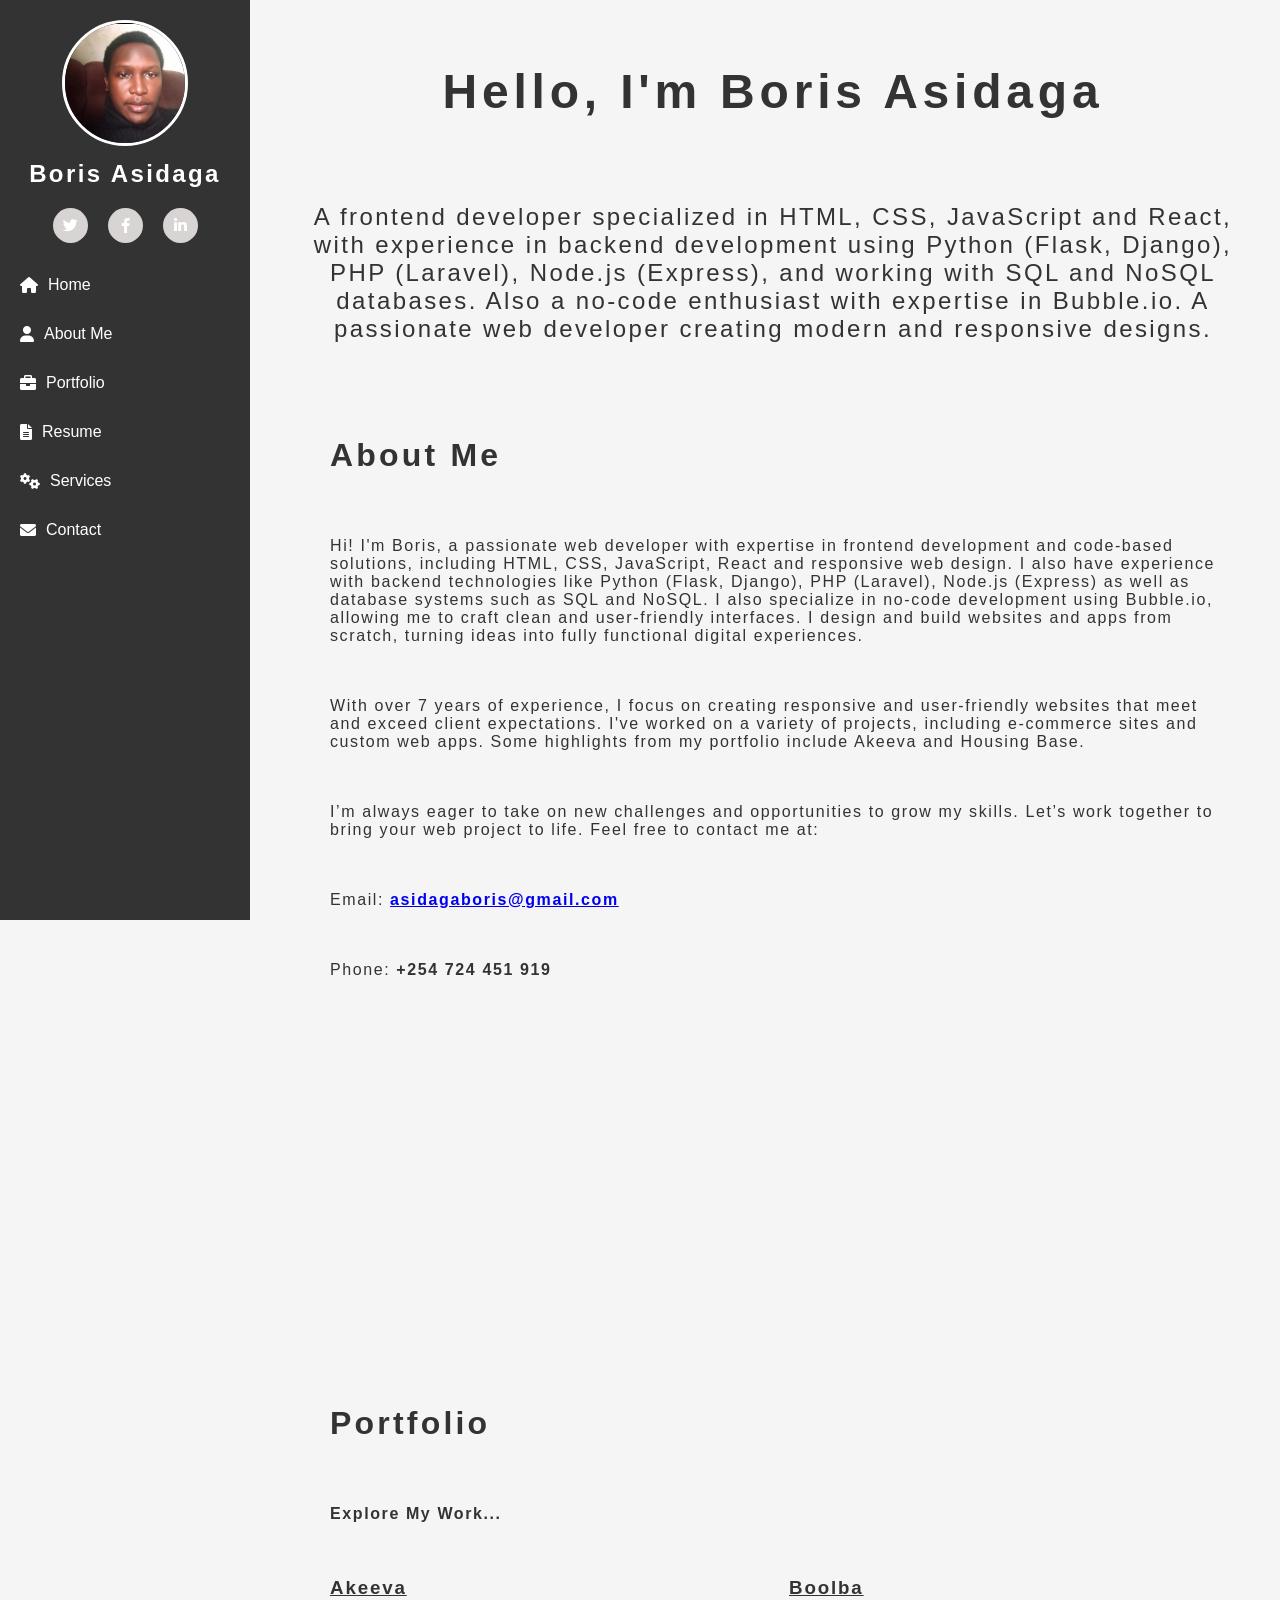
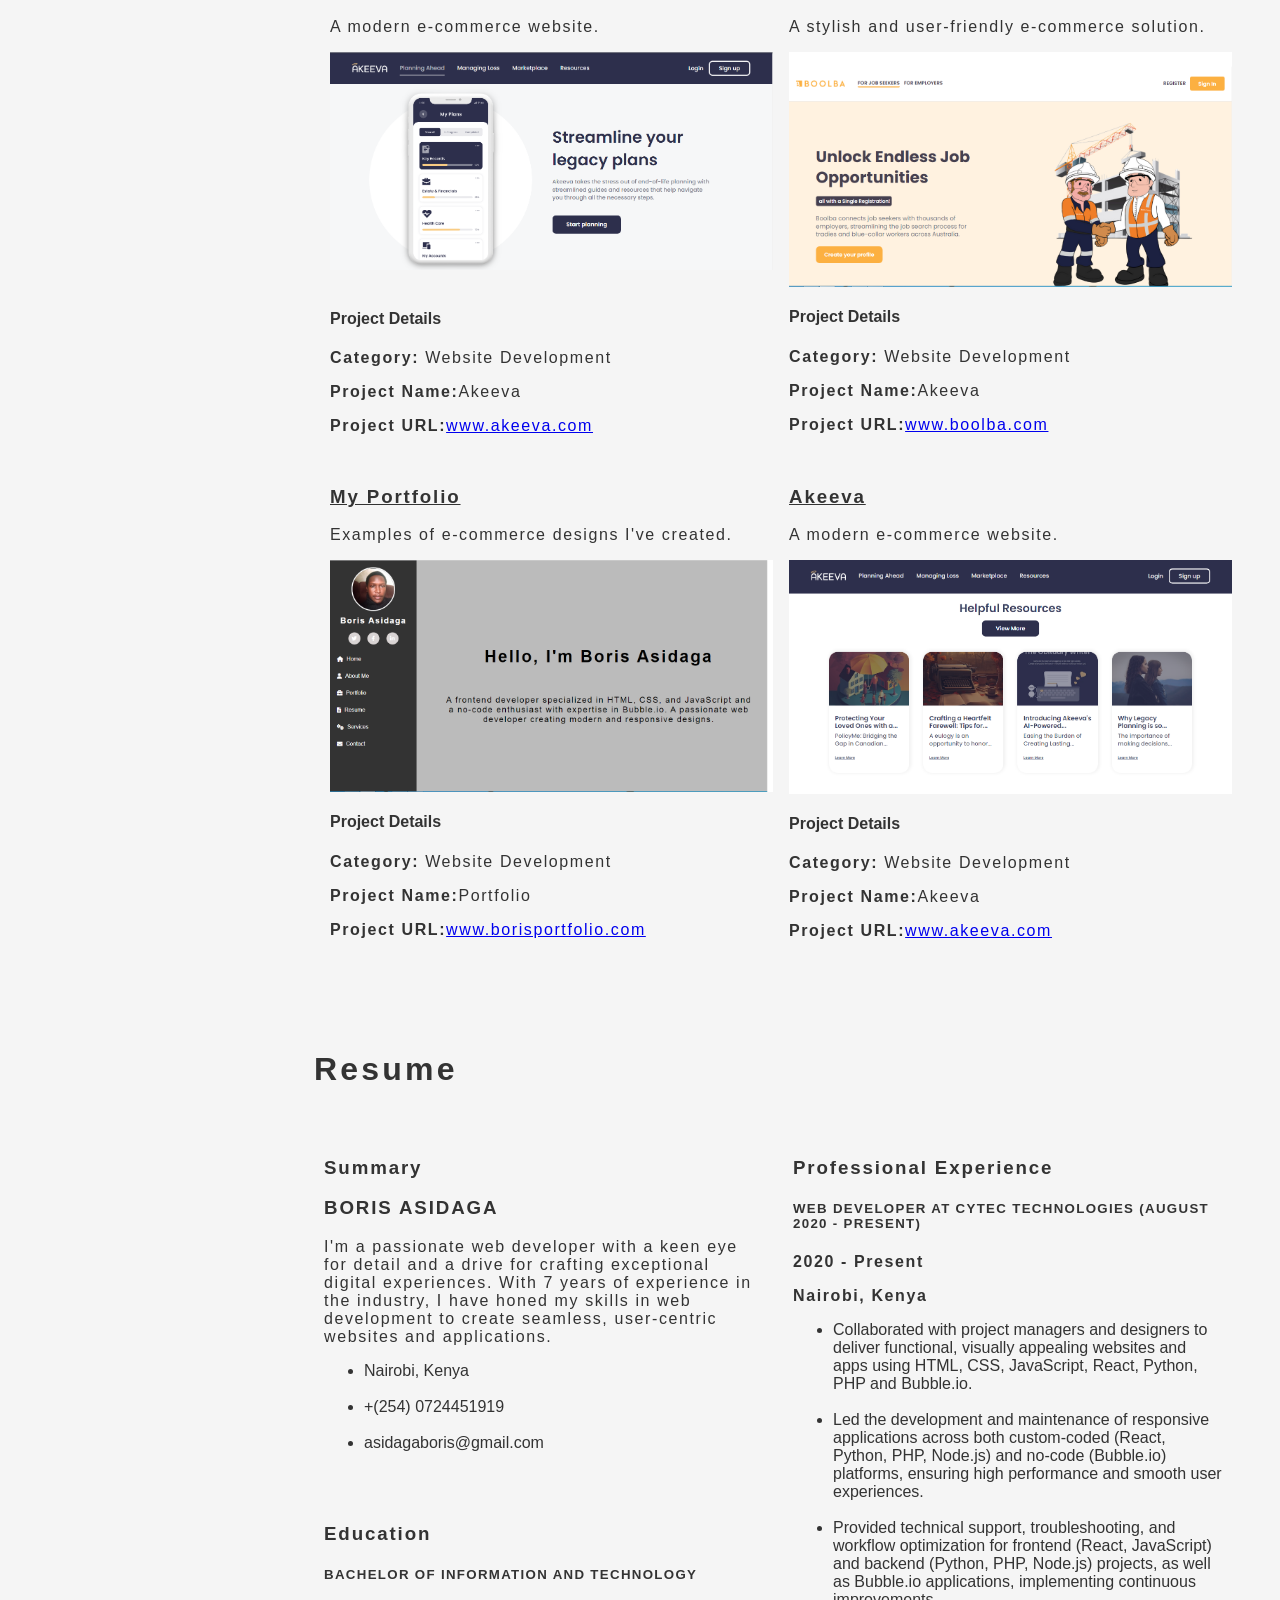
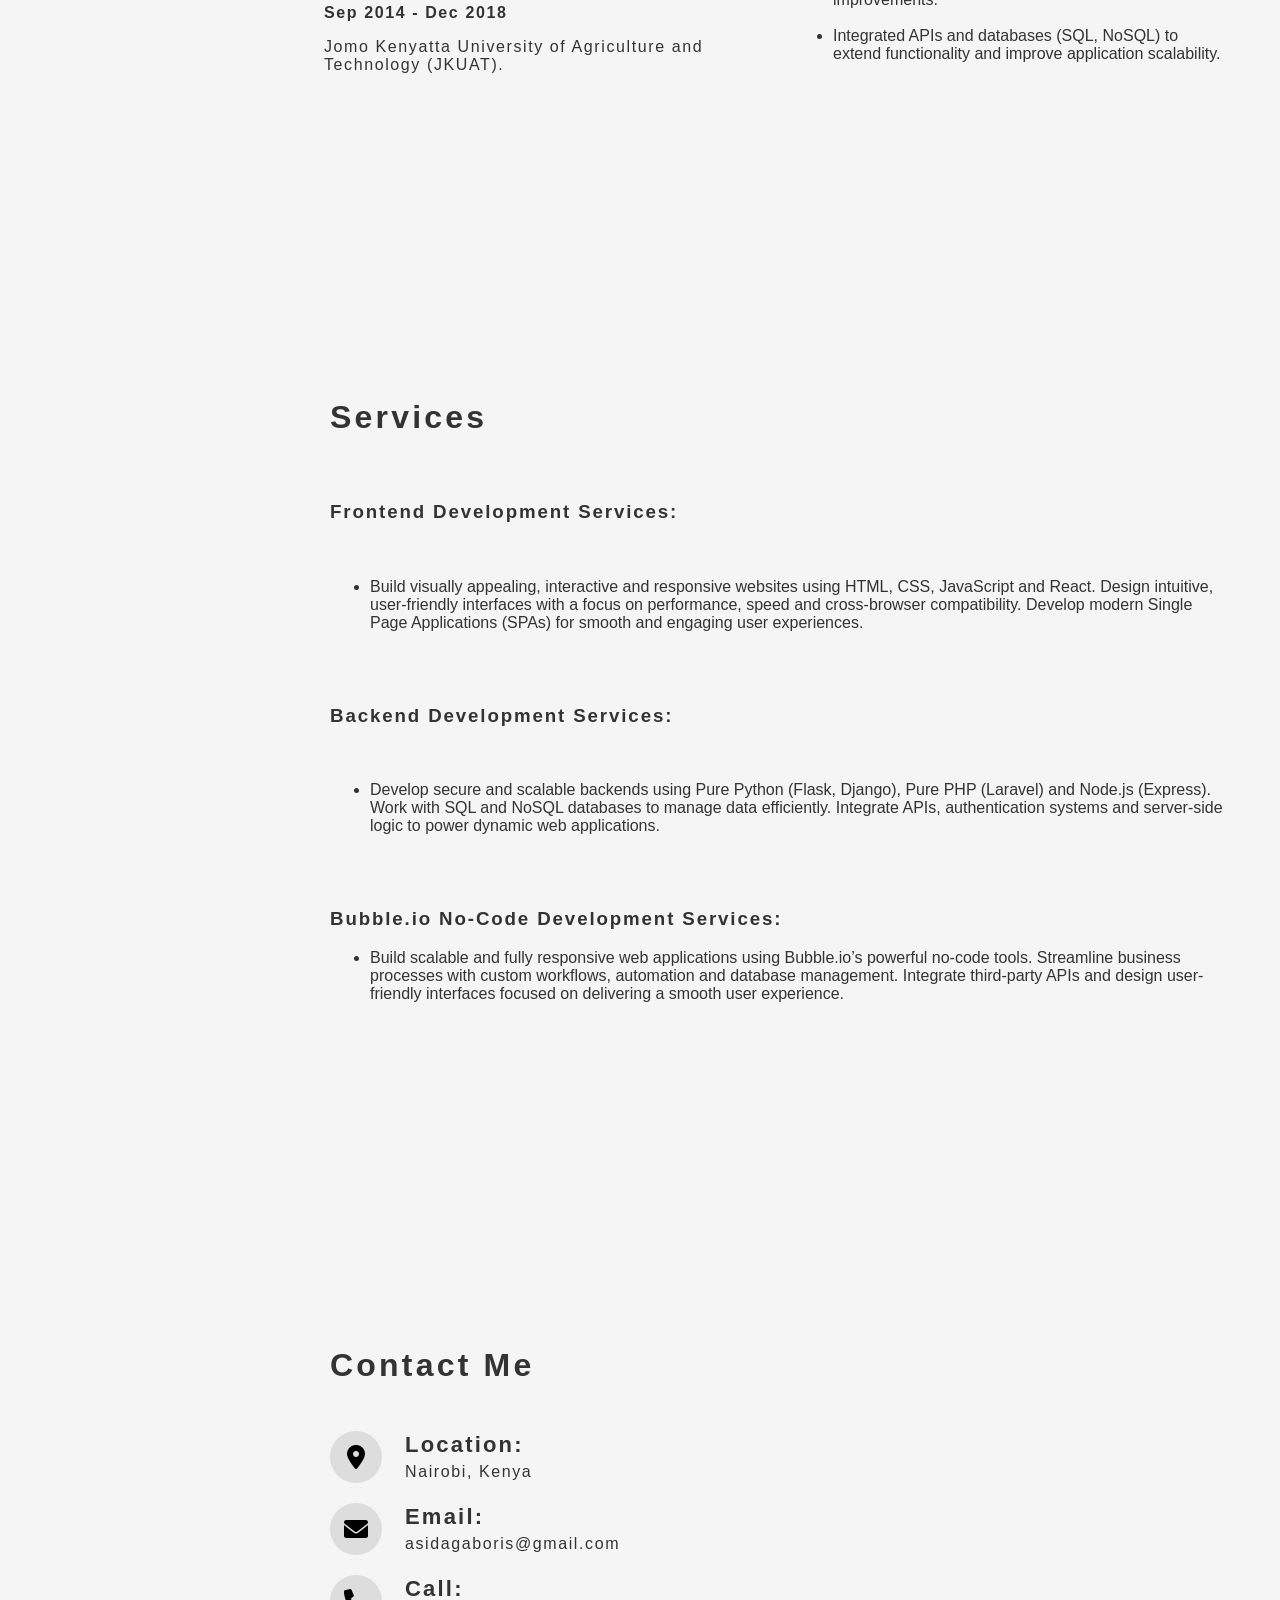
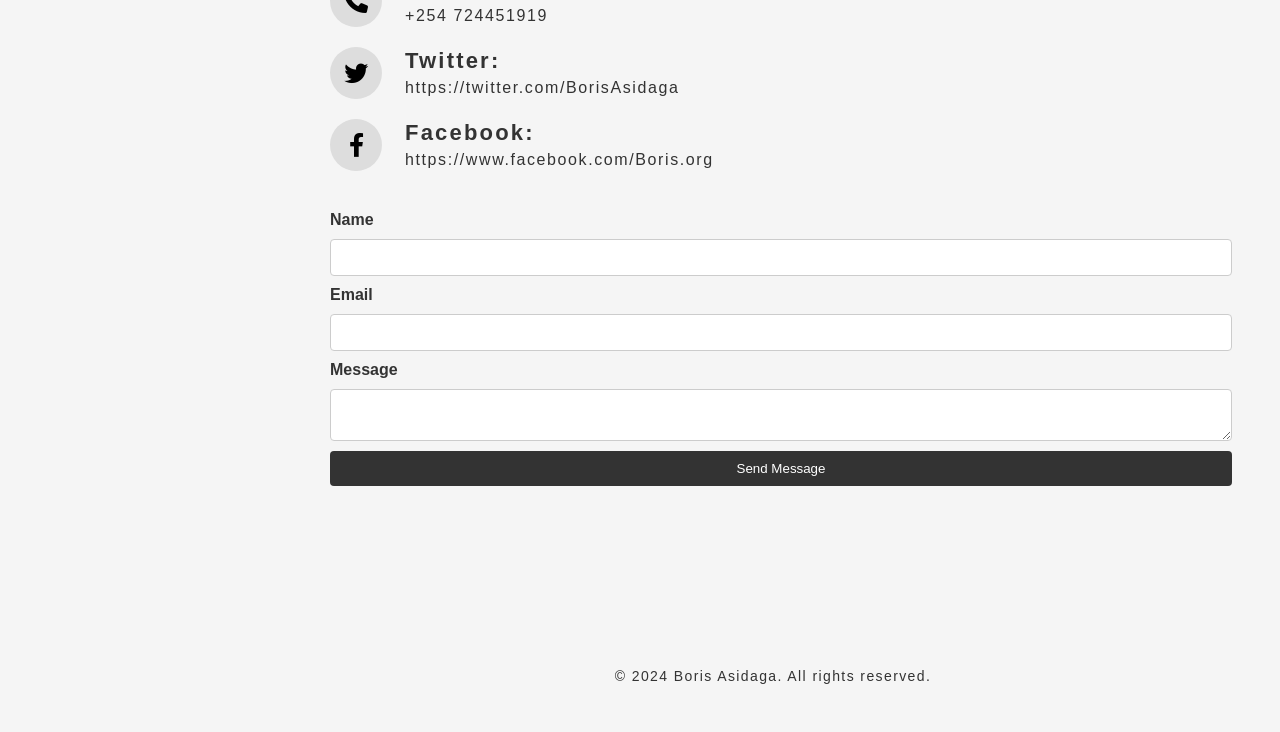
<file: index.html>
<!DOCTYPE html>
<html lang="en">
<head>
    <meta charset="UTF-8">
    <meta name="viewport" content="width=device-width, initial-scale=1.0">
    <meta name="author" content="Boris Asidaga"> 
    <title>boris asidaga</title>
    <link rel="stylesheet" href="styles.css">
    <link rel="stylesheet" href="https://cdnjs.cloudflare.com/ajax/libs/font-awesome/6.0.0-beta3/css/all.min.css">
</head>
<body>
    <!-- Sidebar -->
    <div class="sidebar" id="sidebar">
        <div class="profile">
            <img src="boris.jpg" alt="Boris Asidga image">
            <h2>Boris Asidaga</h2>
        </div>
        <div class="social-links">
            <a href="https://twitter.com/BorisAsidaga" target="_blank" class="social-icon"><i class="fab fa-twitter"></i></a>
            <a href="https://www.facebook.com/Boris.org" target="_blank" class="social-icon"><i class="fab fa-facebook-f"></i></a>
            <a href="https://linkedin.com" target="_blank" class="social-icon"><i class="fab fa-linkedin-in"></i></a>
        </div>
        <nav>
            <ul>
                <li><a href="#home" class="nav-link"><i class="fas fa-home"></i> Home</a></li>
                <li><a href="#about" class="nav-link"><i class="fas fa-user"></i> About Me</a></li>
                <li><a href="#portfolio" class="nav-link"><i class="fas fa-briefcase"></i> Portfolio</a></li>
                <li><a href="#resume" class="nav-link"><i class="fas fa-file-alt"></i> Resume</a></li>
                <li><a href="#services" class="nav-link"><i class="fas fa-cogs"></i> Services</a></li>
                <li><a href="#contact" class="nav-link"><i class="fas fa-envelope"></i> Contact</a></li>
            </ul>
        </nav>
    </div>

    <!-- Main Content -->
    <div class="main-content">
	<!-- Menu Icon (Initially hidden on large screens) -->
	<div class="menu-icon" id="menuIcon">
	    <i class="fa fa-bars"></i> <!-- Menu icon (bars) -->
	</div>

        <!-- Content Sections -->
        <section id="home" class="page">
            <h1>Hello, I'm Boris Asidaga</h1>
            <p class="para">A frontend developer specialized in HTML, CSS, JavaScript and React, with experience in backend development using Python (Flask, Django), PHP (Laravel), Node.js (Express), and working with SQL and NoSQL databases. Also a no-code enthusiast with expertise in Bubble.io. A passionate web developer creating modern and responsive designs.
        <section id="about" class="page">
            <h2>About Me</h2>
            <p class="about">Hi! I'm Boris, a passionate web developer with expertise in frontend development and code-based solutions, including HTML, CSS, JavaScript, React and responsive web design. I also have experience with backend technologies like Python (Flask, Django), PHP (Laravel), Node.js (Express) as well as database systems such as SQL and NoSQL. I also specialize in no-code development using Bubble.io, allowing me to craft clean and user-friendly interfaces. I design and build websites and apps from scratch, turning ideas into fully functional digital experiences.</p>

            <p class="about">With over 7 years of experience, I focus on creating responsive and user-friendly websites that meet and exceed client expectations. I've worked on a variety of projects, including e-commerce sites and custom web apps. Some highlights from my portfolio include Akeeva and Housing Base.</p>

            <p class="about">I’m always eager to take on new challenges and opportunities to grow my skills. Let’s work together to bring your web project to life. Feel free to contact me at:</p>

            <p class="about">Email: <a href="mailto:asidagaboris@gmail.com"><b>asidagaboris@gmail.com</b></a></p>
            <p class="about">Phone:<b> +254 724 451 919</b></p>
        </section>
        <section id="portfolio" class="page">
            <h2>Portfolio</h2>
            <p><b>Explore My Work...<b></p>
            <div class="portfolio-items">
                <div class="portfolio-item">
                    <h3>Akeeva</h3>
                    <p class="portfolio">A modern e-commerce website.</p>
                    <a href="https://akeeva.co/version-test">
                    <img src="
                    akeeva.png" alt="Akeeva Website" width="300" height="150">
                    </a>
                    <br>
                    <div class="details">
                    <h4>Project Details</h4>
					<p><b>Category:</b> Website Development</p>
					<p><b>Project Name:</b>Akeeva</p>
					<p><b>Project URL:</b><a href="https://akeeva.co/version-test">www.akeeva.com</a></p>
					</div>
                </div>
                <div class="portfolio-item">
                    <h3>Boolba</h3>
                    <p class="portfolio">A stylish and user-friendly e-commerce solution.</p>
                    <a href="https://boolba.com">
                    <img src="boolba.png" alt="Boolba Website" width="300" height="150">
                    </a>
                    <div class="details">
                    <h4>Project Details</h4>
					<p><b>Category:</b> Website Development</p>
					<p><b>Project Name:</b>Akeeva</p>
					<p><b>Project URL:</b><a href="https://boolba.com">www.boolba.com</a></p>
					</div>
                </div>
                <div class="portfolio-item">
                    <h3>My Portfolio</h3>
                    <p class="portfolio">Examples of e-commerce designs I've created.</p>
                    <a href="https://asidaga.github.io/portfolio/">
                    <img src="portfolio.png" alt="Portfolio Website" width="300" height="150">
                    </a>
                    <div class="details">
                    <h4>Project Details</h4>
					<p><b>Category:</b> Website Development</p>
					<p><b>Project Name:</b>Portfolio</p>
					<p><b>Project URL:</b><a href="https://asidaga.github.io/portfolio/">www.borisportfolio.com</a></p>
					</div>
                </div>
                <div class="portfolio-item">
                    <h3>Akeeva</h3>
                    <p class="portfolio">A modern e-commerce website.</p>
                    <a href="https://akeeva.co/version-test">
                    <img src="akeeva1.png" alt="Akeeva" width="300" height="150">
                    </a>
                    <div class="details">
                    <h4>Project Details</h4>
					<p><b>Category:</b> Website Development</p>
					<p><b>Project Name:</b>Akeeva</p>
					<p><b>Project URL:</b><a href="https://akeeva.co/version-test">www.akeeva.com</a></p>
					</div>
                </div>
            </div>
        </section>
        <section id="resume" class="page">
            <h2>Resume</h2>
            <div class="resume-columns">
                <div class="resume-column column-1">
                    <h3>Summary</h3>
                    <h3>BORIS ASIDAGA</h3>
                    <p>I'm a passionate web developer with a keen eye for detail and a drive for crafting exceptional digital experiences. With 7 years of experience in the industry, I have honed my skills in web development to create seamless, user-centric websites and applications.</p>
                    <ul>
                        <li>Nairobi, Kenya</li><br>
                        <li>+(254) 0724451919</li><br>
                        <li>asidagaboris@gmail.com</li><br>
                    </ul>
                    <br>
                    <h3>Education</h3>
                    <h5 class="course">BACHELOR OF INFORMATION AND TECHNOLOGY</h5>
                    <p class="date">Sep 2014 - Dec 2018</p>
                    <p>Jomo Kenyatta University of Agriculture and Technology (JKUAT).</p>
                    <br>
                </div>
                <div class="resume-column column-2">
                    <h3>Professional Experience</h3>
                    <h5>WEB DEVELOPER AT CYTEC TECHNOLOGIES (AUGUST 2020 - PRESENT)</h5>
                    <p><b>2020 - Present</b></p>
                    <p><b>Nairobi, Kenya</b></p>
                    <ul>
                        <li>Collaborated with project managers and designers to deliver functional, visually appealing websites and apps using HTML, CSS, JavaScript, React, Python, PHP and Bubble.io.</li><br>
                        <li>Led the development and maintenance of responsive applications across both custom-coded (React, Python, PHP, Node.js) and no-code (Bubble.io) platforms, ensuring high performance and smooth user experiences.</li><br>
                        <li>Provided technical support, troubleshooting, and workflow optimization for frontend (React, JavaScript) and backend (Python, PHP, Node.js) projects, as well as Bubble.io applications, implementing continuous improvements.</li><br>
                        <li>Integrated APIs and databases (SQL, NoSQL) to extend functionality and improve application scalability.</li>
                    </ul>
                </div>
            </div>
        </section>

        <section id="services" class="page">
            <h2>Services</h2>
            <h3>Frontend Development Services:</h3>
            <div>
                <ul>
                    <li><span>Build visually appealing, interactive and responsive websites using HTML, CSS, JavaScript and React. Design intuitive, user-friendly interfaces with a focus on performance, speed and cross-browser compatibility. Develop modern Single Page Applications (SPAs) for smooth and engaging user experiences.</li><br>
                </ul>
            </div>
			<h3>Backend Development Services:</h3>
            <div>
                <ul>
                    <li><span>Develop secure and scalable backends using Pure Python (Flask, Django), Pure PHP (Laravel) and Node.js (Express). Work with SQL and NoSQL databases to manage data efficiently. Integrate APIs, authentication systems and server-side logic to power dynamic web applications.</li><br>
                </ul>
            </div>
            <div>
                <h3>Bubble.io No-Code Development Services:</h3>
                <ul>
                    <li><span>Build scalable and fully responsive web applications using Bubble.io’s powerful no-code tools. Streamline business processes with custom workflows, automation and database management. Integrate third-party APIs and design user-friendly interfaces focused on delivering a smooth user experience.</li><br>
                </ul>
            </div>
        </section>
        <section id="contact" class="page">
    <h2>Contact Me</h2>
    <div class="contacts-container">
        <div class="location-container">
            <div class="icon">
                <i class="fas fa-map-marker-alt"></i>
            </div>
            <div class="location-text">
                <p class="location-label">Location:</p>
                <p class="location-name">Nairobi, Kenya</p>
            </div>
        </div>
        <div class="location-container">
            <div class="icon">
                <i class="fas fa-envelope"></i>
            </div>
            <div class="location-text">
                <p class="location-label">Email:</p>
                <p class="location-name">asidagaboris@gmail.com</p>
            </div>
        </div>
        <div class="location-container">
            <div class="icon">
                <i class="fas fa-phone"></i>
            </div>
            <div class="location-text">
                <p class="location-label">Call:</p>
                <p class="location-name">+254 724451919</p>
            </div>
        </div>
        <div class="location-container">
            <div class="icon">
                <i class="fab fa-twitter"></i>
            </div>
            <div class="location-text">
                <p class="location-label">Twitter:</p>
                <p class="location-name">https://twitter.com/BorisAsidaga</p>
            </div>
        </div>
        <div class="location-container">
            <div class="icon">
                <i class="fab fa-facebook-f"></i>
            </div>
            <div class="location-text">
                <p class="location-label">Facebook:</p>
                <p class="location-name">https://www.facebook.com/Boris.org</p>
            </div>
        </div>
    </div>

    <form id="contact-form">
        <label for="name">Name</label>
        <input type="text" id="name" required>
        <label for="email">Email</label>
        <input type="email" id="email" required>
        <label for="message">Message</label>
        <textarea id="message" required></textarea>
        <button type="submit">Send Message</button>
    </form>
</section>

<!-- Modal Popup -->
<div id="modal" class="modal">
    <div class="modal-content">
        <span class="close">&times;</span>
        <p>I’m currently experiencing technical difficulties with the system.

		For immediate assistance, please contact me directly at: <a href="mailto:asidagaboris@gmail.com">asidagaboris@gmail.com</a> or on WhatsApp at +254 724 451 919. Thank you for your patience and understanding.</p>
    </div>
</div>

    <footer>
        <p>&copy; 2024 Boris Asidaga. All rights reserved.</p>
    </footer>

    <script src="script.js"></script>

</body>
</html>
</file>
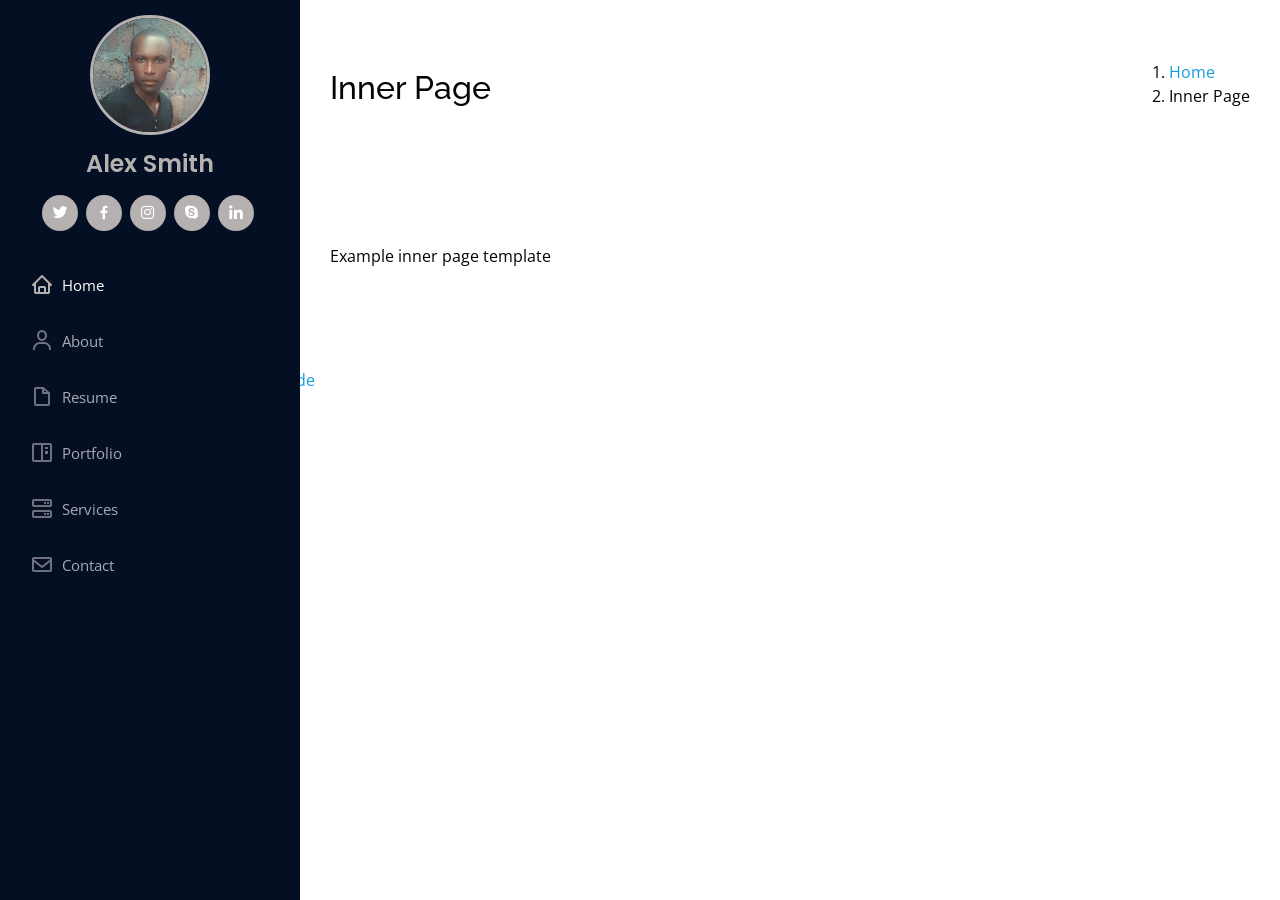
<file: inner-page.html>
<!DOCTYPE html>
<html lang="en">

<head>
  <meta charset="utf-8">
  <meta content="width=device-width, initial-scale=1.0" name="viewport">

  <title>Inner Page - iPortfolio Bootstrap Template</title>
  <meta content="" name="description">
  <meta content="" name="keywords">

  <!-- Favicons -->
  <link href="assets/img/favicon.png" rel="icon">
  <link href="assets/img/apple-touch-icon.png" rel="apple-touch-icon">

  <!-- Google Fonts -->
  <link href="https://fonts.googleapis.com/css?family=Open+Sans:300,300i,400,400i,600,600i,700,700i|Raleway:300,300i,400,400i,500,500i,600,600i,700,700i|Poppins:300,300i,400,400i,500,500i,600,600i,700,700i" rel="stylesheet">

  <!-- Vendor CSS Files -->
  <link href="assets/vendor/aos/aos.css" rel="stylesheet">
  <link href="assets/vendor/bootstrap/css/bootstrap.min.css" rel="stylesheet">
  <link href="assets/vendor/bootstrap-icons/bootstrap-icons.css" rel="stylesheet">
  <link href="assets/vendor/boxicons/css/boxicons.min.css" rel="stylesheet">
  <link href="assets/vendor/glightbox/css/glightbox.min.css" rel="stylesheet">
  <link href="assets/vendor/swiper/swiper-bundle.min.css" rel="stylesheet">

  <!-- Template Main CSS File -->
  <link href="assets/css/style.css" rel="stylesheet">

  <!-- =======================================================
  * Template Name: iPortfolio
  * Updated: Sep 18 2023 with Bootstrap v5.3.2
  * Template URL: https://bootstrapmade.com/iportfolio-bootstrap-portfolio-websites-template/
  * Author: BootstrapMade.com
  * License: https://bootstrapmade.com/license/
  ======================================================== -->
</head>

<body>

  <!-- ======= Mobile nav toggle button ======= -->
  <i class="bi bi-list mobile-nav-toggle d-xl-none"></i>

  <!-- ======= Header ======= -->
  <header id="header">
    <div class="d-flex flex-column">

      <div class="profile">
        <img src="assets/img/profile-img.jpg" alt="" class="img-fluid rounded-circle">
        <h1 class="text-light"><a href="index.html">Alex Smith</a></h1>
        <div class="social-links mt-3 text-center">
          <a href="#" class="twitter"><i class="bx bxl-twitter"></i></a>
          <a href="#" class="facebook"><i class="bx bxl-facebook"></i></a>
          <a href="#" class="instagram"><i class="bx bxl-instagram"></i></a>
          <a href="#" class="google-plus"><i class="bx bxl-skype"></i></a>
          <a href="#" class="linkedin"><i class="bx bxl-linkedin"></i></a>
        </div>
      </div>

      <nav id="navbar" class="nav-menu navbar">
        <ul>
          <li><a href="#hero" class="nav-link scrollto active"><i class="bx bx-home"></i> <span>Home</span></a></li>
          <li><a href="#about" class="nav-link scrollto"><i class="bx bx-user"></i> <span>About</span></a></li>
          <li><a href="#resume" class="nav-link scrollto"><i class="bx bx-file-blank"></i> <span>Resume</span></a></li>
          <li><a href="#portfolio" class="nav-link scrollto"><i class="bx bx-book-content"></i> <span>Portfolio</span></a></li>
          <li><a href="#services" class="nav-link scrollto"><i class="bx bx-server"></i> <span>Services</span></a></li>
          <li><a href="#contact" class="nav-link scrollto"><i class="bx bx-envelope"></i> <span>Contact</span></a></li>
        </ul>
      </nav><!-- .nav-menu -->
    </div>
  </header><!-- End Header -->

  <main id="main">

    <!-- ======= Breadcrumbs ======= -->
    <section class="breadcrumbs">
      <div class="container">

        <div class="d-flex justify-content-between align-items-center">
          <h2>Inner Page</h2>
          <ol>
            <li><a href="index.html">Home</a></li>
            <li>Inner Page</li>
          </ol>
        </div>

      </div>
    </section><!-- End Breadcrumbs -->

    <section class="inner-page">
      <div class="container">
        <p>
          Example inner page template
        </p>
      </div>
    </section>

  </main><!-- End #main -->

  <!-- ======= Footer ======= -->
  <footer id="footer">
    <div class="container">
      <div class="copyright">
        &copy; Copyright <strong><span>iPortfolio</span></strong>
      </div>
      <div class="credits">
        <!-- All the links in the footer should remain intact. -->
        <!-- You can delete the links only if you purchased the pro version. -->
        <!-- Licensing information: https://bootstrapmade.com/license/ -->
        <!-- Purchase the pro version with working PHP/AJAX contact form: https://bootstrapmade.com/iportfolio-bootstrap-portfolio-websites-template/ -->
        Designed by <a href="https://bootstrapmade.com/">BootstrapMade</a>
      </div>
    </div>
  </footer><!-- End  Footer -->

  <a href="#" class="back-to-top d-flex align-items-center justify-content-center"><i class="bi bi-arrow-up-short"></i></a>

  <!-- Vendor JS Files -->
  <script src="assets/vendor/purecounter/purecounter_vanilla.js"></script>
  <script src="assets/vendor/aos/aos.js"></script>
  <script src="assets/vendor/bootstrap/js/bootstrap.bundle.min.js"></script>
  <script src="assets/vendor/glightbox/js/glightbox.min.js"></script>
  <script src="assets/vendor/isotope-layout/isotope.pkgd.min.js"></script>
  <script src="assets/vendor/swiper/swiper-bundle.min.js"></script>
  <script src="assets/vendor/typed.js/typed.umd.js"></script>
  <script src="assets/vendor/waypoints/noframework.waypoints.js"></script>
  <script src="assets/vendor/php-email-form/validate.js"></script>

  <!-- Template Main JS File -->
  <script src="assets/js/main.js"></script>

</body>

</html>
</file>
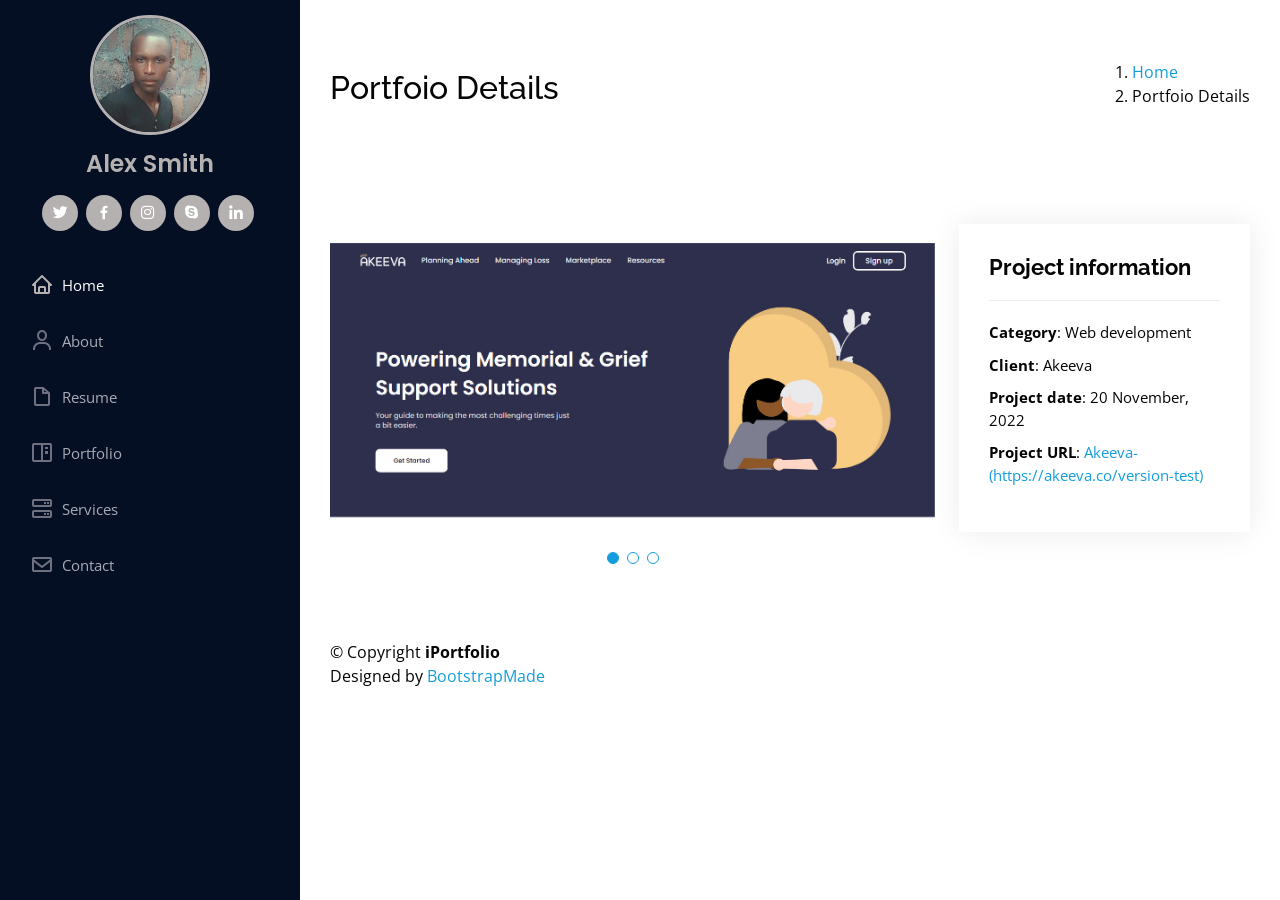
<file: portfolio-details.html>
<!DOCTYPE html>
<html lang="en">

<head>
  <meta charset="utf-8">
  <meta content="width=device-width, initial-scale=1.0" name="viewport">

  <title>Portfolio Details - iPortfolio Bootstrap Template</title>
  <meta content="" name="description">
  <meta content="" name="keywords">

  <!-- Favicons -->
  <link href="assets/img/favicon.png" rel="icon">
  <link href="assets/img/apple-touch-icon.png" rel="apple-touch-icon">

  <!-- Google Fonts -->
  <link href="https://fonts.googleapis.com/css?family=Open+Sans:300,300i,400,400i,600,600i,700,700i|Raleway:300,300i,400,400i,500,500i,600,600i,700,700i|Poppins:300,300i,400,400i,500,500i,600,600i,700,700i" rel="stylesheet">

  <!-- Vendor CSS Files -->
  <link href="assets/vendor/aos/aos.css" rel="stylesheet">
  <link href="assets/vendor/bootstrap/css/bootstrap.min.css" rel="stylesheet">
  <link href="assets/vendor/bootstrap-icons/bootstrap-icons.css" rel="stylesheet">
  <link href="assets/vendor/boxicons/css/boxicons.min.css" rel="stylesheet">
  <link href="assets/vendor/glightbox/css/glightbox.min.css" rel="stylesheet">
  <link href="assets/vendor/swiper/swiper-bundle.min.css" rel="stylesheet">

  <!-- Template Main CSS File -->
  <link href="assets/css/style.css" rel="stylesheet">

  <!-- =======================================================
  * Template Name: iPortfolio
  * Updated: Sep 18 2023 with Bootstrap v5.3.2
  * Template URL: https://bootstrapmade.com/iportfolio-bootstrap-portfolio-websites-template/
  * Author: BootstrapMade.com
  * License: https://bootstrapmade.com/license/
  ======================================================== -->
</head>

<body>

  <!-- ======= Mobile nav toggle button ======= -->
  <i class="bi bi-list mobile-nav-toggle d-xl-none"></i>

  <!-- ======= Header ======= -->
  <header id="header">
    <div class="d-flex flex-column">

      <div class="profile">
        <img src="assets/img/profile-img.jpg" alt="" class="img-fluid rounded-circle">
        <h1 class="text-light"><a href="index.html">Alex Smith</a></h1>
        <div class="social-links mt-3 text-center">
          <a href="#" class="twitter"><i class="bx bxl-twitter"></i></a>
          <a href="#" class="facebook"><i class="bx bxl-facebook"></i></a>
          <a href="#" class="instagram"><i class="bx bxl-instagram"></i></a>
          <a href="#" class="google-plus"><i class="bx bxl-skype"></i></a>
          <a href="#" class="linkedin"><i class="bx bxl-linkedin"></i></a>
        </div>
      </div>

      <nav id="navbar" class="nav-menu navbar">
        <ul>
          <li><a href="#hero" class="nav-link scrollto active"><i class="bx bx-home"></i> <span>Home</span></a></li>
          <li><a href="#about" class="nav-link scrollto"><i class="bx bx-user"></i> <span>About</span></a></li>
          <li><a href="#resume" class="nav-link scrollto"><i class="bx bx-file-blank"></i> <span>Resume</span></a></li>
          <li><a href="#portfolio" class="nav-link scrollto"><i class="bx bx-book-content"></i> <span>Portfolio</span></a></li>
          <li><a href="#services" class="nav-link scrollto"><i class="bx bx-server"></i> <span>Services</span></a></li>
          <li><a href="#contact" class="nav-link scrollto"><i class="bx bx-envelope"></i> <span>Contact</span></a></li>
        </ul>
      </nav><!-- .nav-menu -->
    </div>
  </header><!-- End Header -->

  <main id="main">

    <!-- ======= Breadcrumbs ======= -->
    <section id="breadcrumbs" class="breadcrumbs">
      <div class="container">

        <div class="d-flex justify-content-between align-items-center">
          <h2>Portfoio Details</h2>
          <ol>
            <li><a href="index.html">Home</a></li>
            <li>Portfoio Details</li>
          </ol>
        </div>

      </div>
    </section><!-- End Breadcrumbs -->

    <!-- ======= Portfolio Details Section ======= -->
    <section id="portfolio-details" class="portfolio-details">
      <div class="container">

        <div class="row gy-4">

          <div class="col-lg-8">
            <div class="portfolio-details-slider swiper">
              <div class="swiper-wrapper align-items-center">

                <div class="swiper-slide">
                  <img src="assets/img/portfolio/portfolio-details-1.jpg" alt="">
                </div>

                <div class="swiper-slide">
                  <img src="assets/img/portfolio/portfolio-details-2.jpg" alt="">
                </div>

                <div class="swiper-slide">
                  <img src="assets/img/portfolio/portfolio-details-3.jpg" alt="">
                </div>

              </div>
              <div class="swiper-pagination"></div>
            </div>
          </div>

          <div class="col-lg-4">
            <div class="portfolio-info">
              <h3>Project information</h3>
              <ul>
                <li><strong>Category</strong>: Web development</li>
                <li><strong>Client</strong>: Akeeva</li>
                <li><strong>Project date</strong>: 20 November, 2022</li>
                <li><strong>Project URL</strong>: <a href="https://akeeva.co/version-test">Akeeva-(https://akeeva.co/version-test)</a></li>
              </ul>
              </div>
            </div>
          </div>

        </div>

      </div>
    </section><!-- End Portfolio Details Section -->

  <!-- ======= Footer ======= -->
  <footer id="footer">
    <div class="container">
      <div class="copyright">
        &copy; Copyright <strong><span>iPortfolio</span></strong>
      </div>
      <div class="credits">
        <!-- All the links in the footer should remain intact. -->
        <!-- You can delete the links only if you purchased the pro version. -->
        <!-- Licensing information: https://bootstrapmade.com/license/ -->
        <!-- Purchase the pro version with working PHP/AJAX contact form: https://bootstrapmade.com/iportfolio-bootstrap-portfolio-websites-template/ -->
        Designed by <a href="https://bootstrapmade.com/">BootstrapMade</a>
      </div>
    </div>
  </footer><!-- End  Footer -->

  <a href="#" class="back-to-top d-flex align-items-center justify-content-center"><i class="bi bi-arrow-up-short"></i></a>

  <!-- Vendor JS Files -->
  <script src="assets/vendor/purecounter/purecounter_vanilla.js"></script>
  <script src="assets/vendor/aos/aos.js"></script>
  <script src="assets/vendor/bootstrap/js/bootstrap.bundle.min.js"></script>
  <script src="assets/vendor/glightbox/js/glightbox.min.js"></script>
  <script src="assets/vendor/isotope-layout/isotope.pkgd.min.js"></script>
  <script src="assets/vendor/swiper/swiper-bundle.min.js"></script>
  <script src="assets/vendor/typed.js/typed.umd.js"></script>
  <script src="assets/vendor/waypoints/noframework.waypoints.js"></script>
  <script src="assets/vendor/php-email-form/validate.js"></script>

  <!-- Template Main JS File -->
  <script src="assets/js/main.js"></script>

</body>

</html>
</file>
<file: styles.css>
/* General styles */
html, body {
    height: 100%;
    margin: 0;
    scroll-behavior: smooth; /* Smooth scrolling */
}

body {
    display: flex;
    flex-direction: column;
    font-family: Arial, sans-serif;
    overflow-x: hidden; /* Prevent horizontal overflow */
    background-color: #f5f5f5;
}

/* Sidebar styles */
.sidebar {
    width: 250px;
    height: 100vh;
    background-color: #333;
    color: #fff;
    position: fixed;
    left: 0;
    top: 0;
    display: flex;
    flex-direction: column;
    padding-top: 20px;
    align-items: center; /* Center content horizontally */
    overflow-y: auto; /* Add scroll if content overflows */
    transition: transform 0.3s ease; /* Smooth transition for collapsing */
    transform: translateX(0); /* Show sidebar by default */
}

/* Sidebar toggle button */
.sidebar-toggle {
    position: absolute;
    top: 20px;
    left: 20px;
    font-size: 24px;
    color: #fff;
    background: #333;
    border: none;
    cursor: pointer;
    display: block; /* Always display */
}

/* Sidebar content */
.profile {
    text-align: center;
}

.profile img {
    width: 120px;
    height: 120px;
    border-radius: 50%;
    border: 3px solid white;
}

.profile h2 {
    margin: 10px 0;
    font-size: 24px;
    letter-spacing: 0.1em;
}

.social-links {
    display: flex;
    align-items: center;
    justify-content: center;
}

.social-icon {
    color: #fff;
    font-size: 15px;
    background-color: #d9d4d4;
    border-radius: 50%;
    width: 15px;
    height: 15px;
    display: flex;
    align-items: center;
    justify-content: center;
    padding: 10px;
    margin: 10px;
    text-decoration: none;
    transition: background-color 0.3s, color 0.3s;
}

.social-icon:hover {
    background-color: #bbb;
    color: #000;
}

/* Navigation styles */
nav ul {
    list-style-type: none;
    padding: 0;
    margin: 0;
}

nav ul li {
    margin: 15px 0;
}

nav {
    display: flex;
    flex-direction: column;
    width: 250px;
}

nav ul li a {
    color: #fff;
    text-decoration: none;
    padding: 8px;
    display: flex;
    align-items: center;
    justify-content: flex-start;
    transition: background 0.3s;
    padding-left: 20px;
}

nav ul li a i {
    margin-right: 10px;
}

nav ul li a:hover {
    background-color: #575757;
}

/* Menu icon (shown on smaller screens, hidden on large) */
.menu-icon {
    display: none; /* Hidden by default */
    font-size: 24px;
    cursor: pointer;
    width: 40px; /* Diameter of the circle */
    height: 40px; /* Diameter of the circle */
    border-radius: 50%; /* Circle shape */
    background-color: #333; /* Background color */
    position: fixed;
    top: 20px;
    right: 20px; /* Positioned in the top right corner */
    z-index: 1001; /* Ensure it's on top of other content */
    isplay: flex; /* Flexbox for centering */
    align-items: center; /* Center vertically */
    justify-content: center; /* Center horizontally */
}

.menu-icon i {
    font-size: 24px;
    color: #f5f3f2;
    margin-top: 9px;
    margin-left: 9px;
}

.menu-icon:hover {
    background-color: #636262;
}

/* Page styles */
.page {
    flex: 1;
    display: flex;
    flex-direction: column;
    min-height: 100vh; /* Ensure the page takes up at least the full viewport height */
    background-color: #f5f5f5;
    color: #333;
    padding: 24px;
    padding-left: 40px;
    gap: 20px;
}

/* Ensure the main content takes up available space */
.main-content {
    margin-left: 250px;
    flex: 1;
    gap: 20px;
}

.page h1 {
    color: #333;
}

p {
    font-weight: normal;
}

.portfolio-item h3 {
    text-align: left;
    text-decoration: underline;
}

.portfolio-item p {
    text-align: left;
}

.details h4 {
    text-align: left;
}

.details p {
    text-align: left;
    font-weight: normal;
}

#home {
    justify-content: center;
}

/* Container for portfolio items */
.portfolio-items {
    display: grid;
    gap: 16px; /* Space between items */
    grid-template-columns: repeat(2, 1fr); /* Default to two columns */
}

/* Style for each portfolio item */
.portfolio-item {
    box-sizing: border-box;
    text-align: center;
}

/* Responsive images */
.portfolio-item img {
    width: 100%; /* Scale to container width */
    height: auto; /* Maintain aspect ratio */
    max-width: 100%; /* Ensure image does not exceed its container */
    display: block; /* Remove extra space below the image */
}


/* Resume section styles */
#resume {
    display: flex;
    flex-direction: column;
    padding-left: 24px;
    gap: 20px;
}

#resume h2 {
    font-size: 2em;
    margin-bottom: 20px;
}

.resume-columns {
    display: grid;
    grid-template-columns: 1fr 1fr;
    gap: 20px;
}

.resume-column {
    padding: 10px;
}

h1 {
    font-size: 48px;
    text-align: center;
    letter-spacing: 0.1em;
}

h2 {
    font-size: 2em;
    letter-spacing: 0.1em;
}

h3, h5, p {
    letter-spacing: 0.1em;
}

.resume-columns ul li {
    font-weight: normal;
}

h5.course {
    font-weight: bold; /* Ensures the font is bold */
}


p.para {
    font-size: 24px;
    text-align: center;
}

.date {
    font-weight: bold;
}

.about, .portfolio {
    margin: 16px 0;
}

#services ul li {
    font-weight: normal;
}

/* Ensure .contacts-container is a column flex container */
.contacts-container {
    display: flex;
    flex-direction: column;
    gap: 20px; /* Add space between items */
}

/* Ensure .location-container items are spaced and aligned properly */
.location-container {
    display: flex;
    align-items: center;
    gap: 10px; /* Space between icon and text */
}

/* Ensure form inputs are styled properly */
#contact-form {
    display: flex;
    flex-direction: column;
    gap: 10px; /* Space between form elements */
}

#contact-form label {
    font-weight: bold;
}

#contact-form {
    /* Optional: You can add styles here to further refine the form */
    padding-top: 20px; /* Add space between form and above elements */
}

#contact-form input,
#contact-form textarea {
    padding: 10px;
    border: 1px solid #ccc;
    border-radius: 4px;
}

#contact-form button {
    padding: 10px;
    background-color: #333;
    color: #fff;
    border: none;
    border-radius: 4px;
    cursor: pointer;
}

#contact-form button:hover {
    background-color: #575757;
}

/* Style for location container */
.location-container {
    display: flex;
    align-items: center;
    gap: 15px;
}

/* Style for the font awesome icons */
.icon i {
    display: flex;
    justify-content: center;
    align-items: center;
    background-color: #ddd;
    border-radius: 50%;
    width: 36px;
    height: 36px;
    padding: 8px;
    margin-right: 8px;
    font-size: 24px;
    color: black;   
}

/* Hover effect for the icons */
.icon:hover i {
    color: #8a8887;
}

/* Style for location texts */
.location-text {
    display: flex;
    flex-direction: column;
    gap: 5px;
}

.location-label {
    font-weight: bold;
    color: #333;
    margin: 0;
    font-size: 22px;
}

.location-name {
    color: #333;
    font-weight: normal;
    margin: 0;
}

/* Modal Styles */
.modal {
    display: none;
    position: fixed;
    z-index: 1000;
    left: 0;
    top: 0;
    width: 100%;
    height: 100%;
    overflow: auto;
    background-color: rgba(0, 0, 0, 0.4); /* Black w/ opacity */
}

/* Modal Content */
.modal-content {
    background-color: #fefefe;
    margin: 15% auto;
    padding: 15px;
    border-radius: 10px;
    border: 1px solid #333;
    width: 80%;
}

/* Style the footer */
footer {
    background-color: #f5f5f5;
    color: #333;
    text-align: center;
    padding: 10px;
    font-size: 14px;
    margin: 0;
}

/* Responsive Styles */
@media (max-width: 992px) {
    .main-content {
        margin-left: 250px; /* Keep space for sidebar */
    }

    .portfolio-items {
        grid-template-columns: 1fr; /* One column */
    }

    .resume-columns {
        grid-template-columns: 1fr; /* Switch to single-column */
    }

    .page {
        padding: 20px;
    }

    #resume {
        padding: 20px;
    }
}

@media (max-width: 768px) {
    .main-content {
        margin-left: auto; /* Remove margin */
    }


    .page {
        padding: 16px;
    }

    #resume {
        padding: 16px;
    }

    .portfolio-items {
        grid-template-columns: 1fr; /* Ensure single column layout */
    }

    .sidebar {
        transform: translateX(-250px); /* Hide sidebar initially */
    }

    .sidebar.sidebar-open {
        transform: translateX(0); /* Slide in */
    }

    .menu-icon {
        display: block; /* Show menu icon */
    }
}

/* Add styles for screens below 478px */
@media (max-width: 485px) {
    .main-content {
        margin-left: 0; /* Remove margin to fit content */
    }

    .menu-icon {
        font-size: 24px; /* Adjust icon size if needed */
    }


    .page {
        padding: 12px;
    }

    #resume {
        padding: 12px;
    }

    .profile img {
        width: 100px; /* Adjust profile image size if needed */
        height: 100px;
    }

    .portfolio-items {
        grid-template-columns: 1fr; /* Ensure single column layout */
    }

    .resume-columns {
        grid-template-columns: 1fr; /* Switch to single-column */
    }

    .icon i {
        margin-right: 4px;
    }

    .location-name {
    font-size: 0.9em;
}
}

/* Responsive Styles for screens below 365px */
@media (max-width: 365px) {
    .sidebar {
        padding-top: 15px; /* Further reduced padding */
    }

    .page {
        padding: 8px;
    }

    #resume {
        padding: 8px;
    }

    .main-content {
        margin: 0; /* Remove margin to center content properly */
        width: 100%; /* Full width to utilize available space */
        box-sizing: border-box; /* Include padding in width calculation */
    }

    .profile {
        text-align: center; /* Center profile content */
    }

    .profile img {
        width: 80px; /* Adjust profile image size */
        height: 80px;
        margin: 0 auto; /* Center the image */
    }

    h1 {
        text-align: center; /* Center heading text */
    }
    p.para {
        text-align: center; /* Center paragraph text */
    }

    .location-label {
        text-align: center; /* Center location label text */
    }

    .location-name {/
        text-align: center; /* Center location name text */
    }

.location-label {
    text-align: left;
}

.location-name {
    font-size: 0.9em;
}

    footer {
        text-align: center; /* Center footer text */
    }
}

/* Responsive Styles for screens below 365px */
@media (max-width: 350px) {
    .page {
        padding: 8px;
    }

    #resume {
        padding: 8px;
    }

    .main-content {
        margin: 0; /* Remove margin to center content properly */
        width: 100%; /* Full width to utilize available space */
        box-sizing: border-box; /* Include padding in width calculation */
    }

.location-label {
    text-align: left;
    font: 1em;
}

.location-name {
    font-size: 0.9em;
}
</file>
<file: assets/css/style.css>
/**
* Template Name: iPortfolio
* Updated: Sep 18 2023 with Bootstrap v5.3.2
* Template URL: https://bootstrapmade.com/iportfolio-bootstrap-portfolio-websites-template/
* Author: BootstrapMade.com
* License: https://bootstrapmade.com/license/
*/

/*--------------------------------------------------------------
# General
--------------------------------------------------------------*/
body {
  font-family: "Open Sans", sans-serif;
  color: #050505;
}

a {
  color: #149ddd;
  text-decoration: none;
}

a:hover {
  color: #37b3ed;
  text-decoration: none;
}

h1,
h2,
h3,
h4,
h5,
h6 {
  font-family: "Raleway", sans-serif;
}

/*--------------------------------------------------------------
# Back to top button
--------------------------------------------------------------*/
.back-to-top {
  position: fixed;
  visibility: hidden;
  opacity: 0;
  right: 15px;
  bottom: 15px;
  z-index: 996;
  background: #149ddd;
  width: 40px;
  height: 40px;
  border-radius: 50px;
  transition: all 0.4s;
}

.back-to-top i {
  font-size: 28px;
  color: #fff;
  line-height: 0;
}

.back-to-top:hover {
  background: #2eafec;
  color: #fff;
}

.back-to-top.active {
  visibility: visible;
  opacity: 1;
}

/*--------------------------------------------------------------
# Header
--------------------------------------------------------------*/
#header {
  position: fixed;
  top: 0;
  left: 0;
  bottom: 0;
  width: 300px;
  transition: all ease-in-out 0.5s;
  z-index: 9997;
  transition: all 0.5s;
  padding: 0 15px;
  background: #040F23;
  overflow-y: auto;
}

#header .profile img {
  margin: 15px auto;
  display: block;
  width: 120px;
  border: 3px solid #b5b1b1;
}

#header .profile h1 {
  font-size: 24px;
  margin: 0;
  padding: 0;
  font-weight: 600;
  -moz-text-align-last: center;
  text-align-last: center;
  font-family: "Poppins", sans-serif;
}

#header .profile h1 a,
#header .profile h1 a:hover {
  color: #b5b1b1;
  text-decoration: none;
}

#header .profile .social-links a {
  font-size: 18px;
  display: inline-block;
  background: #b5b1b1;
  color: #fff;
  line-height: 1;
  padding: 8px 0;
  margin-right: 4px;
  border-radius: 50%;
  text-align: center;
  width: 36px;
  height: 36px;
  transition: 0.3s;
}

#header .profile .social-links a:hover {
  background: #666565;
  color: #fff;
  text-decoration: none;
}

#main {
  margin-left: 300px;
}

.container,
.container-fluid {
  padding-left: 30px;
  padding-right: 30px;
}

@media (max-width: 1199px) {
  #header {
    left: -300px;
  }

  #main {
    margin-left: 0;
  }

  .container,
  .container-fluid {
    padding-left: 12px;
    padding-right: 12px;
  }
}

/*--------------------------------------------------------------
# Navigation Menu
--------------------------------------------------------------*/
/* Desktop Navigation */
.nav-menu {
  padding: 30px 0 0 0;
}

.nav-menu * {
  margin: 0;
  padding: 0;
  list-style: none;
}

.nav-menu>ul>li {
  position: relative;
  white-space: nowrap;
}

.nav-menu a,
.nav-menu a:focus {
  display: flex;
  align-items: center;
  color: #a8a9b4;
  padding: 12px 15px;
  margin-bottom: 8px;
  transition: 0.3s;
  font-size: 15px;
}

.nav-menu a i,
.nav-menu a:focus i {
  font-size: 24px;
  padding-right: 8px;
  color: #6f7180;
}

.nav-menu a:hover,
.nav-menu .active,
.nav-menu .active:focus,
.nav-menu li:hover>a {
  text-decoration: none;
  color: #fff;
}

.nav-menu a:hover i,
.nav-menu .active i,
.nav-menu .active:focus i,
.nav-menu li:hover>a i {
  color: #b5b1b1;
}

/* Mobile Navigation */
.mobile-nav-toggle {
  position: fixed;
  right: 15px;
  top: 15px;
  z-index: 9998;
  border: 0;
  font-size: 24px;
  transition: all 0.4s;
  outline: none !important;
  background-color: #149ddd;
  color: #fff;
  width: 40px;
  height: 40px;
  display: inline-flex;
  align-items: center;
  justify-content: center;
  line-height: 0;
  border-radius: 50px;
  cursor: pointer;
}

.mobile-nav-active {
  overflow: hidden;
}

.mobile-nav-active #header {
  left: 0;
}

/*--------------------------------------------------------------
# Hero Section
--------------------------------------------------------------*/
#hero {
  width: 100%;
  height: 100vh;
  background: url("../img/hero-bg.jpg") top center;
  background-size: cover;
}

#hero:before {
  content: "";
  background: rgba(5, 13, 24, 0.3);
  position: absolute;
  bottom: 0;
  top: 0;
  left: 0;
  right: 0;
  z-index: 1;
}

#hero .hero-container {
  position: relative;
  z-index: 2;
  min-width: 300px;
}

#hero h1 {
  margin: 0 0 10px 0;
  font-size: 64px;
  font-weight: 700;
  line-height: 56px;
  color: #b5b1b1;
}

#hero p {
  color: #fff;
  margin-bottom: 50px;
  font-size: 26px;
  font-family: "Poppins", sans-serif;
}

#hero p span {
  color: #fff;
  padding-bottom: 4px;
  letter-spacing: 1px;
  border-bottom: 3px solid #149ddd;
}

@media (min-width: 1024px) {
  #hero {
    background-attachment: fixed;
  }
}

@media (max-width: 768px) {
  #hero h1 {
    font-size: 28px;
    line-height: 36px;
  }

  #hero h2 {
    font-size: 18px;
    line-height: 24px;
    margin-bottom: 30px;
  }
}

/*--------------------------------------------------------------
# Sections General
--------------------------------------------------------------*/
section {
  padding: 60px 0;
  overflow: hidden;
}

.section-bg {
  background: #f0f0f0;
}

.section-title {
  padding-bottom: 30px;
}

.section-title h2 {
  font-size: 32px;
  font-weight: bold;
  margin-bottom: 20px;
  padding-bottom: 20px;
  position: relative;
  color: #173b6c;
}

.section-title h2::after {
  content: "";
  position: absolute;
  display: block;
  width: 50px;
  height: 3px;
  background: #149ddd;
  bottom: 0;
  left: 0;
}

.section-title p {
  margin-bottom: 0;
}

/*--------------------------------------------------------------
# About
--------------------------------------------------------------*/
.about .content h3 {
  font-weight: 700;
  font-size: 26px;
  color: #173b6c;
}

.about .content ul {
  list-style: none;
  padding: 0;
}

.about .content ul li {
  margin-bottom: 20px;
  display: flex;
  align-items: center;
}

.about .content ul strong {
  margin-right: 10px;
}

.about .content ul i {
  font-size: 16px;
  margin-right: 5px;
  color: #149ddd;
  line-height: 0;
}

.about .content p:last-child {
  margin-bottom: 0;
}

/*--------------------------------------------------------------
# Akills
--------------------------------------------------------------*/
.skills .progress {
  height: 60px;
  display: block;
  background: #f0f0f0;
  border-radius: 0;
}

.skills .progress .skill {
  padding: 0;
  margin: 0 0 6px 0;
  text-transform: uppercase;
  display: block;
  font-weight: 600;
  font-family: "Poppins", sans-serif;
  color: #050d18;
}

.skills .progress .skill .val {
  float: right;
  font-style: normal;
}

.skills .progress-bar-wrap {
  background: #dce8f8;
  height: 10px;
}

.skills .progress-bar {
  width: 1px;
  height: 10px;
  transition: 0.9s;
  background-color: #0E3055;
}

/*--------------------------------------------------------------
# Resume
--------------------------------------------------------------*/
.resume .resume-title {
  font-size: 26px;
  font-weight: 700;
  margin-top: 20px;
  margin-bottom: 20px;
  color: #050d18;
}

.resume .resume-item {
  padding: 0 0 20px 20px;
  margin-top: -2px;
  border-left: 2px solid #1f5297;
  position: relative;
}

.resume .resume-item h4 {
  line-height: 18px;
  font-size: 18px;
  font-weight: 600;
  text-transform: uppercase;
  font-family: "Poppins", sans-serif;
  color: #050d18;
  margin-bottom: 10px;
}

.resume .resume-item h5 {
  font-size: 16px;
  background: #e4edf9;
  padding: 5px 15px;
  display: inline-block;
  font-weight: 600;
  margin-bottom: 10px;
}

.resume .resume-item ul {
  padding-left: 20px;
}

.resume .resume-item ul li {
  padding-bottom: 10px;
}

.resume .resume-item:last-child {
  padding-bottom: 0;
}

.resume .resume-item::before {
  content: "";
  position: absolute;
  width: 16px;
  height: 16px;
  border-radius: 50px;
  left: -9px;
  top: 0;
  background: #fff;
  border: 2px solid #1f5297;
}

/*--------------------------------------------------------------
# Portfolio
--------------------------------------------------------------*/
.portfolio .portfolio-item {
  margin-bottom: 30px;
}

.portfolio #portfolio-flters {
  padding: 0;
  margin: 0 auto 35px auto;
  list-style: none;
  text-align: center;
  background: #fff;
  border-radius: 50px;
  padding: 2px 15px;
}

.portfolio #portfolio-flters li {
  cursor: pointer;
  display: inline-block;
  padding: 10px 15px 8px 15px;
  font-size: 14px;
  font-weight: 600;
  line-height: 1;
  text-transform: uppercase;
  color: #272829;
  margin-bottom: 5px;
  transition: all 0.3s ease-in-out;
}

.portfolio #portfolio-flters li:hover,
.portfolio #portfolio-flters li.filter-active {
  color: #149ddd;
}

.portfolio #portfolio-flters li:last-child {
  margin-right: 0;
}

.portfolio .portfolio-wrap {
  transition: 0.3s;
  position: relative;
  overflow: hidden;
  z-index: 1;
}

.portfolio .portfolio-wrap::before {
  content: "";
  background: rgba(255, 255, 255, 0.5);
  position: absolute;
  left: 0;
  right: 0;
  top: 0;
  bottom: 0;
  transition: all ease-in-out 0.3s;
  z-index: 2;
  opacity: 0;
}

.portfolio .portfolio-wrap .portfolio-links {
  opacity: 1;
  left: 0;
  right: 0;
  bottom: -60px;
  z-index: 3;
  position: absolute;
  transition: all ease-in-out 0.3s;
  display: flex;
  justify-content: center;
}

.portfolio .portfolio-wrap .portfolio-links a {
  color: #fff;
  font-size: 28px;
  text-align: center;
  background: rgba(20, 157, 221, 0.75);
  transition: 0.3s;
  width: 50%;
}

.portfolio .portfolio-wrap .portfolio-links a:hover {
  background: rgba(20, 157, 221, 0.95);
}

.portfolio .portfolio-wrap .portfolio-links a+a {
  border-left: 1px solid #37b3ed;
}

.portfolio .portfolio-wrap:hover::before {
  top: 0;
  left: 0;
  right: 0;
  bottom: 0;
  opacity: 1;
}

.portfolio .portfolio-wrap:hover .portfolio-links {
  opacity: 1;
  bottom: 0;
}

/*--------------------------------------------------------------
# Portfolio Details
--------------------------------------------------------------*/
.portfolio-details {
  padding-top: 40px;
}

.portfolio-details .portfolio-details-slider img {
  width: 100%;
}

.portfolio-details .portfolio-details-slider .swiper-pagination {
  margin-top: 20px;
  position: relative;
}

.portfolio-details .portfolio-details-slider .swiper-pagination .swiper-pagination-bullet {
  width: 12px;
  height: 12px;
  background-color: #fff;
  opacity: 1;
  border: 1px solid #149ddd;
}

.portfolio-details .portfolio-details-slider .swiper-pagination .swiper-pagination-bullet-active {
  background-color: #149ddd;
}

.portfolio-details .portfolio-info {
  padding: 30px;
  box-shadow: 0px 0 30px rgba(5, 13, 24, 0.08);
}

.portfolio-details .portfolio-info h3 {
  font-size: 22px;
  font-weight: 700;
  margin-bottom: 20px;
  padding-bottom: 20px;
  border-bottom: 1px solid #eee;
}

.portfolio-details .portfolio-info ul {
  list-style: none;
  padding: 0;
  font-size: 15px;
}

.portfolio-details .portfolio-info ul li+li {
  margin-top: 10px;
}

.portfolio-details .portfolio-description {
  padding-top: 30px;
}

.portfolio-details .portfolio-description h2 {
  font-size: 26px;
  font-weight: 700;
  margin-bottom: 20px;
}

.portfolio-details .portfolio-description p {
  padding: 0;
}
/*--------------------------------------------------------------
# Contact
--------------------------------------------------------------*/
.contact {
  padding-bottom: 130px;
  background: #f0f0f0;
}

.contact .info {
  padding: 30px;
  background: #f2f4f5;
  width: 100%;
  box-shadow: 0 0 24px 0 rgba(0, 0, 0, 0.12);
}

.contact .info i {
  font-size: 20px;
  color: #fff;
  float: left;
  width: 44px;
  height: 44px;
  background: #b5b1b1;
  display: flex;
  justify-content: center;
  align-items: center;
  border-radius: 50px;
  transition: all 0.3s ease-in-out;
}

.contact .info h4 {
  padding: 0 0 0 60px;
  font-size: 22px;
  font-weight: 600;
  margin-bottom: 5px;
  color: #050d18;
}

.contact .info p {
  padding: 0 0 10px 60px;
  margin-bottom: 20px;
  font-size: 14px;
  color: #173b6c;
}

.contact .info .email p {
  padding-top: 5px;
}

.contact .info .social-links {
  padding-left: 60px;
}

.contact .info .social-links a {
  font-size: 18px;
  display: inline-block;
  background: #333;
  color: #fff;
  line-height: 1;
  padding: 8px 0;
  border-radius: 50%;
  text-align: center;
  width: 36px;
  height: 36px;
  transition: 0.3s;
  margin-right: 10px;
}

.contact .info .social-links a:hover {
  background: #149ddd;
  color: #fff;
}

.contact .info .email:hover i,
.contact .info .address:hover i,
.contact .info .facebook:hover i,
.contact .info .twitter:hover i,
.contact .info .phone:hover i {
  background: #7c7d7d;
  color: #fff;
}

.contact .php-email-form {
  width: 100%;
  padding: 30px;
  background: #fff;
  box-shadow: 0 0 24px 0 rgba(0, 0, 0, 0.12);
}

.contact .php-email-form .form-group {
  padding-bottom: 8px;
}

.contact .php-email-form .validate {
  display: none;
  color: red;
  margin: 0 0 15px 0;
  font-weight: 400;
  font-size: 13px;
}

.contact .php-email-form .error-message {
  display: none;
  color: #fff;
  background: #ed3c0d;
  text-align: left;
  padding: 15px;
  font-weight: 600;
}

.contact .php-email-form .error-message br+br {
  margin-top: 25px;
}

.contact .php-email-form .sent-message {
  display: none;
  color: #fff;
  background: #18d26e;
  text-align: center;
  padding: 15px;
  font-weight: 600;
}

.contact .php-email-form .loading {
  display: none;
  background: #fff;
  text-align: center;
  padding: 15px;
}

.contact .php-email-form .loading:before {
  content: "";
  display: inline-block;
  border-radius: 50%;
  width: 24px;
  height: 24px;
  margin: 0 10px -6px 0;
  border: 3px solid #18d26e;
  border-top-color: #eee;
  animation: animate-loading 1s linear infinite;
}

.contact .php-email-form .form-group {
  margin-bottom: 15px;
}

.contact .php-email-form label {
  padding-bottom: 8px;
}

.contact .php-email-form input,
.contact .php-email-form textarea {
  border-radius: 0;
  box-shadow: none;
  font-size: 14px;
}

.contact .php-email-form input {
  height: 44px;
}

.contact .php-email-form textarea {
  padding: 10px 15px;
}

.contact .php-email-form button[type=submit] {
  background: #149ddd;
  border: 0;
  padding: 10px 24px;
  color: #fff;
  transition: 0.4s;
  border-radius: 4px;
}

.contact .php-email-form button[type=submit]:hover {
  background: #37b3ed;
}

@keyframes animate-loading {
  0% {
    transform: rotate(0deg);
  }

  100% {
    transform: rotate(360deg);
  }
}
</file>
